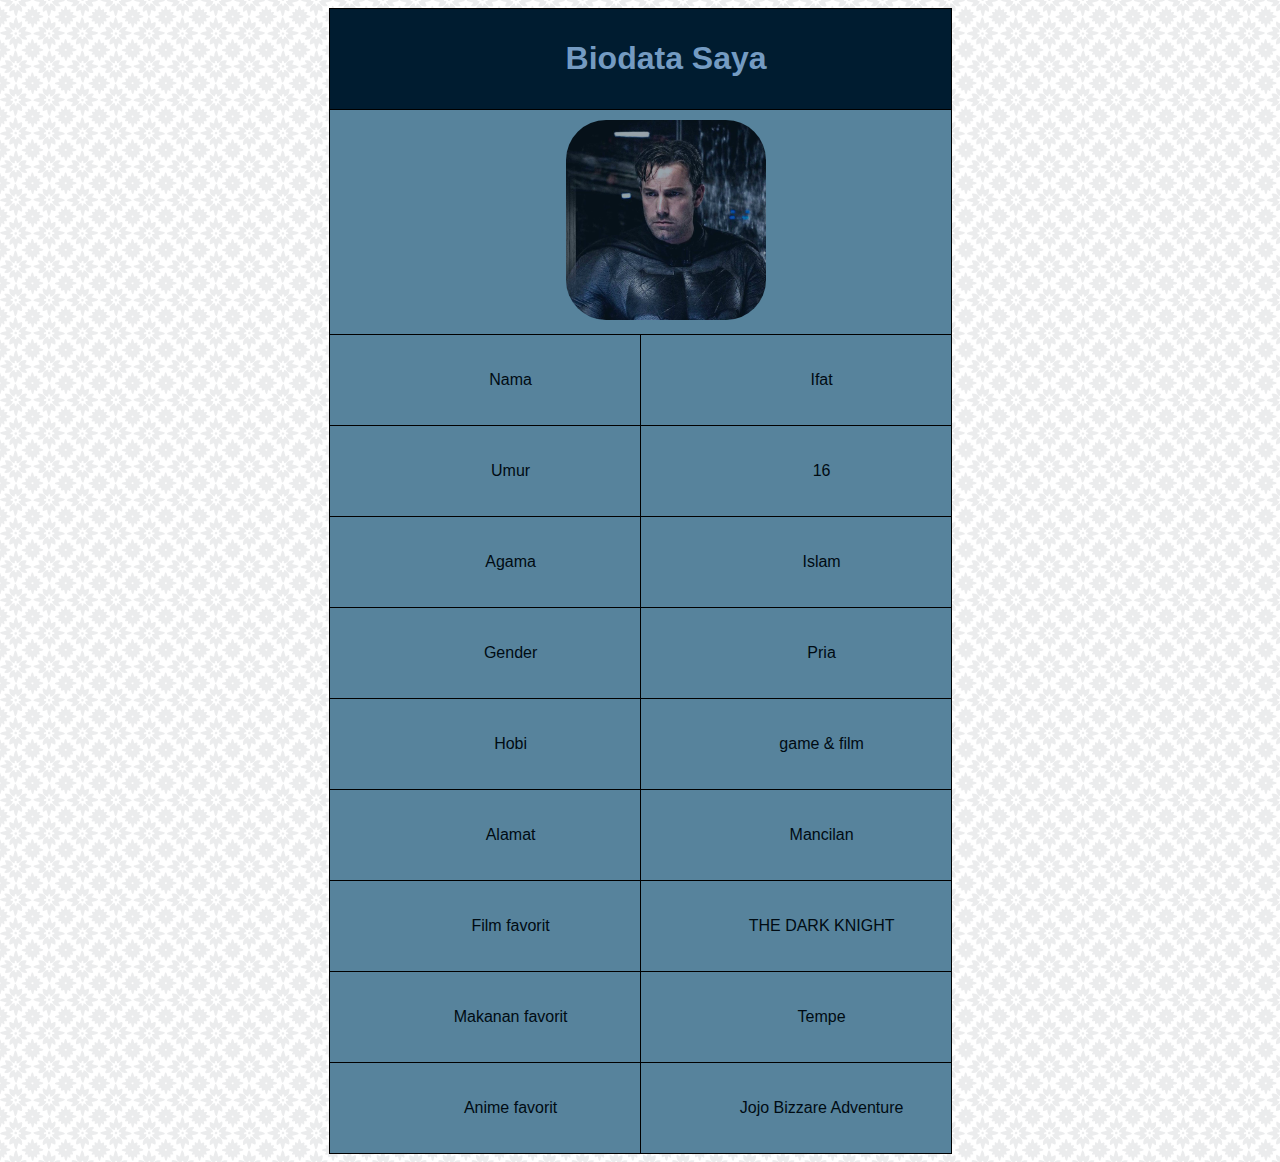
<file: index.html>
<!DOCTYPE html>
<html lang="en">

<head>
    <meta charset="UTF-8">
    <meta http-equiv="X-UA-Compatible" content="IE=edge">
    <meta name="viewport" content="width=device-width, initial-scale=1.0">
    <link rel="stylesheet" href="tgs2.css">
    <title>demo link</title>
</head>

<body>
   



    <table border="2" align="CENTER" cellspacing="0" cellpadding="10" id="Tabel">
        <tr>
            <th colspan="2" align="center">
                <h1>Biodata Saya</h1>
            </th>
        </tr>
        <tr>
            <td colspan="2">
                <center><img src="square-1475591443-ben-affleck-batman.jpeg" width="200" height="200" /></center>
            </td>
        </tr>
        <tr>

            <td align="CENTER" width="300px">
                Nama
            </td>
            <td align="center" width="300px">
                Ifat
            </td>
        </tr>
        <tr>

            <td align="center" width="50">Umur</td>
            <td align="center" width="50">16</td>
        </tr>
        <tr>
            <td align="center" width="50">Agama</td>
            <td align="center" width="50">Islam</td>
        </tr>
        <tr>
            <td align="center" width="50">Gender</td>
            <td align="center" width="50">Pria</td>
        </tr>
        <tr>
            <td align="center" width="50">Hobi</td>
            <td align="center" width="50">game & film</td>
        </tr>
        <tr>
            <td align="center " width="50">Alamat</td>
            <td align="center" width="50">Mancilan</td>
        </tr>
        <tr>
            <td align="CENTER" width="100">Film favorit</td>
            <td align="center" width="100">THE DARK KNIGHT</td>
        </tr>
        <tr>
            <td align="center" width="50">Makanan favorit</td>
            <td align="center" width="50">Tempe</td>
        </tr>
        <tr>
            <td align="center" width="50">Anime favorit</td>
            <td align="CENTER" width=" 50">Jojo Bizzare Adventure</td>
        </tr>


    </table>
</body>

</html>
</file>
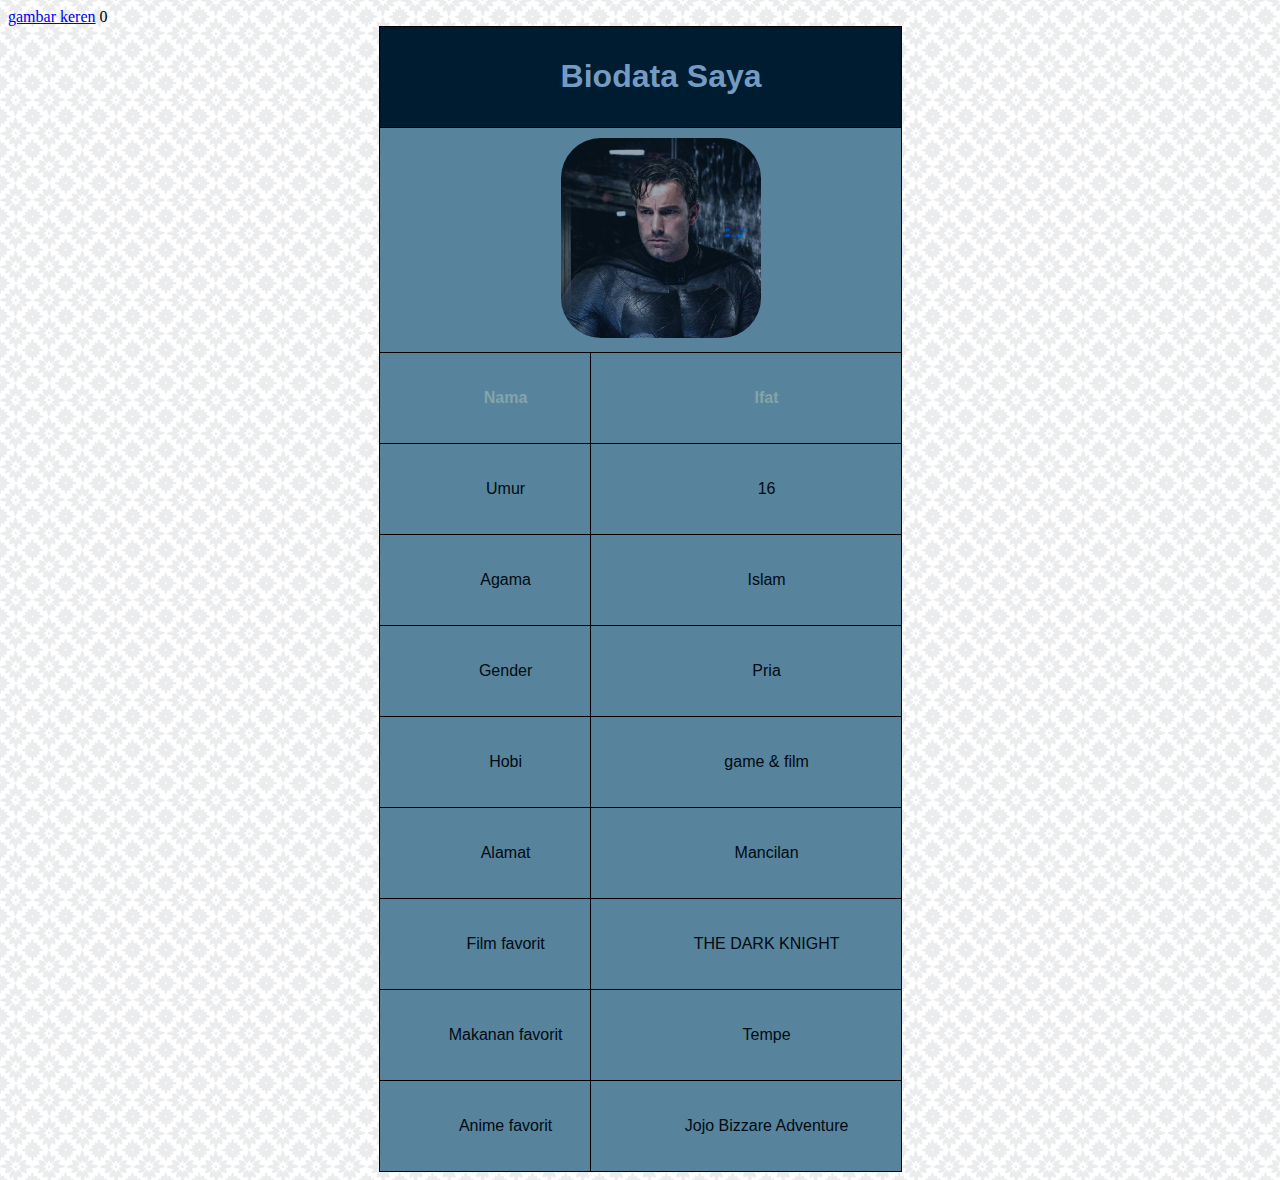
<file: tgs2.html>
<!DOCTYPE html>
<html lang="en">

<head>
    <meta charset="UTF-8">
    <meta http-equiv="X-UA-Compatible" content="IE=edge">
    <meta name="viewport" content="width=device-width, initial-scale=1.0">
    <link rel="stylesheet" href="tgs2.css">
    <title>demo link</title>
</head>

<body>
    <a href="hm.jpg">gambar keren</a>



    <table border="2" align="CENTER" cellspacing="0" cellpadding="10" id="Tabel">
        <tr>
            <th colspan="2" align="center">
                <h1>Biodata Saya</h1>
            </th>
        </tr>
        <tr>
            <td colspan="2">
                <center><img src="square-1475591443-ben-affleck-batman.jpeg" width="200" height="200" /></center>
            </td>
        </tr>
        <tr>

            <td align="CENTER" width="200px">
                <h4>Nama</h4>
            </td>
            <td align="center" width="300px">
                <h4>Ifat</h4>
            </td>
        </tr>
        <tr>

            <td align="center" width="50">Umur</td>
            <td align="center" width="50">16</td>0
        </tr>
        <tr>
            <td align="center" width="50">Agama</td>
            <td align="center" width="50">Islam</td>
        </tr>
        <tr>
            <td align="center" width="50">Gender</td>
            <td align="center" width="50">Pria</td>
        </tr>
        <tr>
            <td align="center" width="50">Hobi</td>
            <td align="center" width="50">game & film</td>
        </tr>
        <tr>
            <td align="center " width="50">Alamat</td>
            <td align="center" width="50">Mancilan</td>
        </tr>
        <tr>
            <td align="CENTER" width="100">Film favorit</td>
            <td align="center" width="100">THE DARK KNIGHT</td>
        </tr>
        <tr>
            <td align="center" width="50">Makanan favorit</td>
            <td align="center" width="50">Tempe</td>
        </tr>
        <tr>
            <td align="center" width="50">Anime favorit</td>
            <td align="CENTER" width=" 50">Jojo Bizzare Adventure</td>
        </tr>


    </table>
</body>

</html>
</file>
<file: tgs2.css>
img {

    width: "50px";
    height: "50px";
    border-radius: 20%;
    border: none;
    size-adjust: 50;

}

td {
    background-color: #91C8E4;
    opacity: 0.6;


}

table,
th,
td {
    border: 1px solid;
    border-collapse: collapse;
    height: 70px;
    padding-left: 10%;
    

}

tr {
    background-color: #001C30;
    
}

h1 {
    color: #749BC2;
}

h4 {
    color: #DAFFFB;

}

table {
    font-family: 'Franklin Gothic Medium', 'Arial Narrow', Arial, sans-serif;
}
body {
    background-image: url(moroccan-flower.png);
}
</file>
